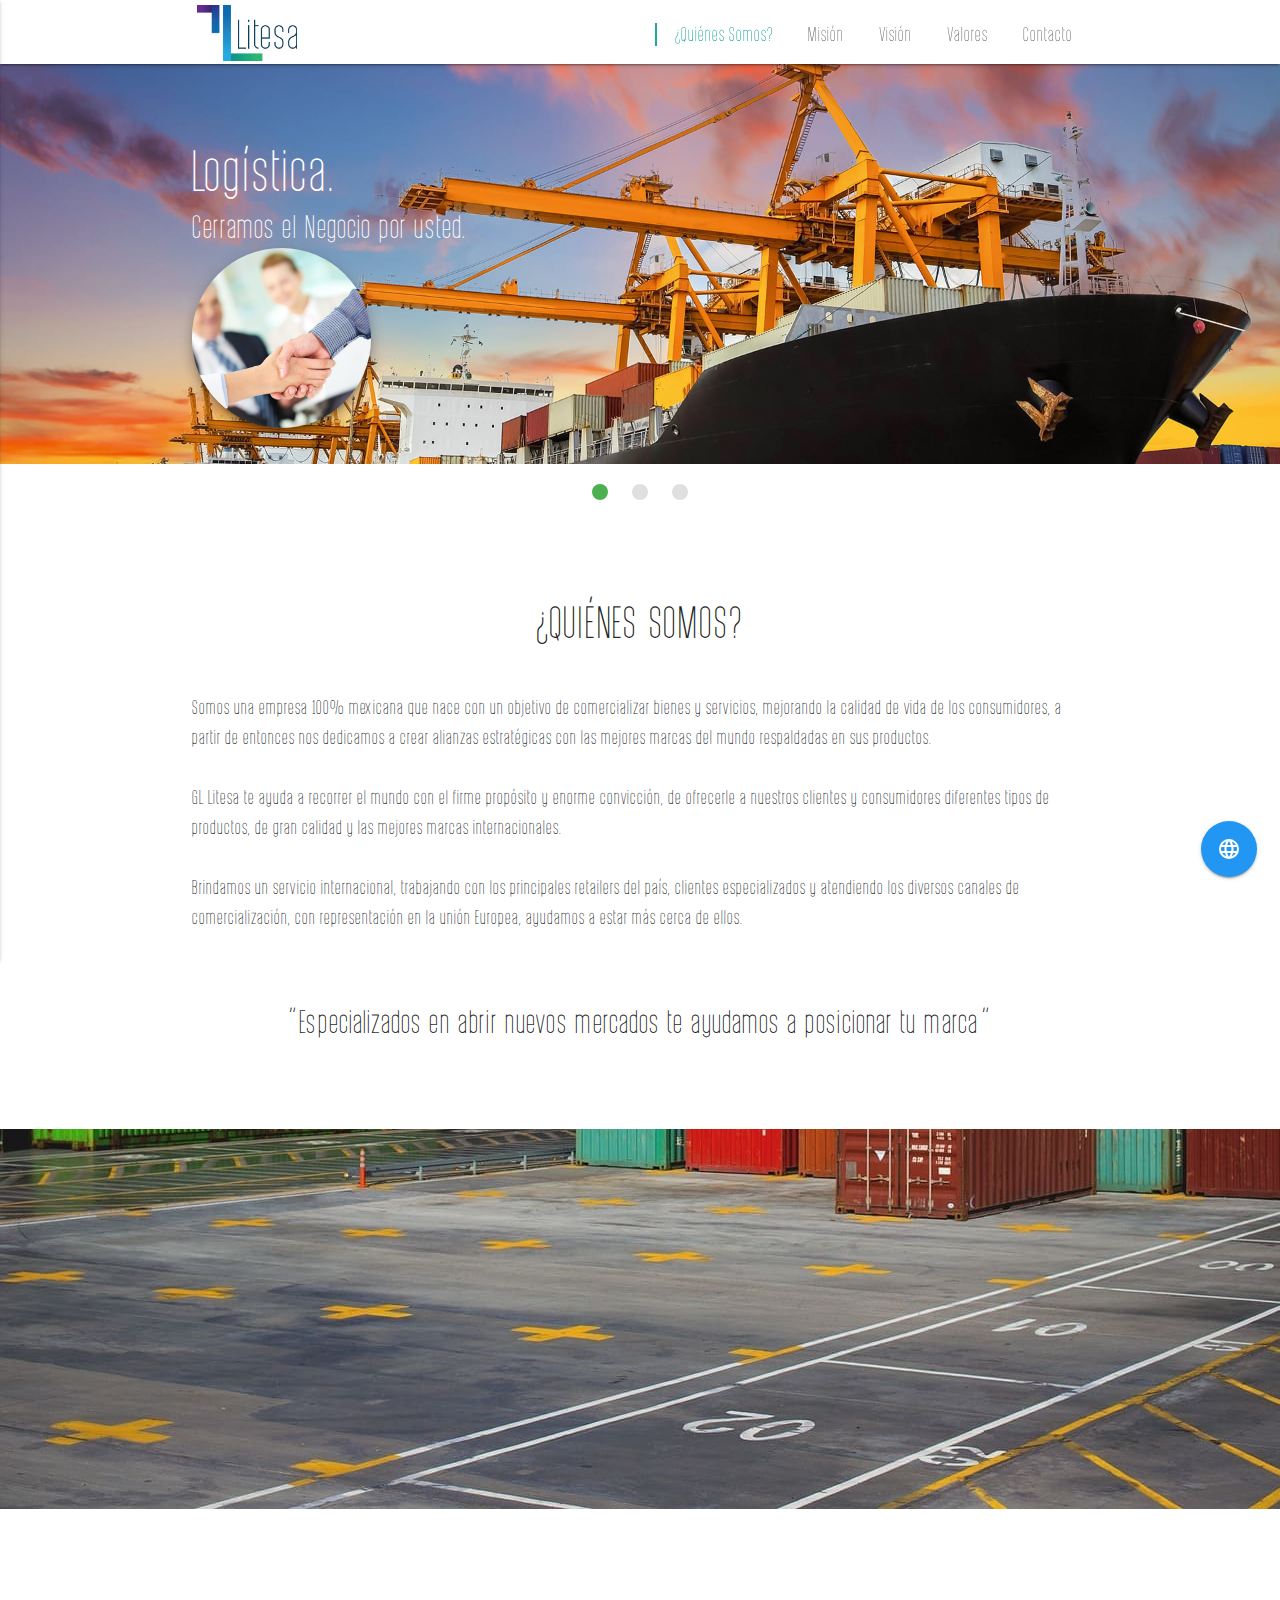
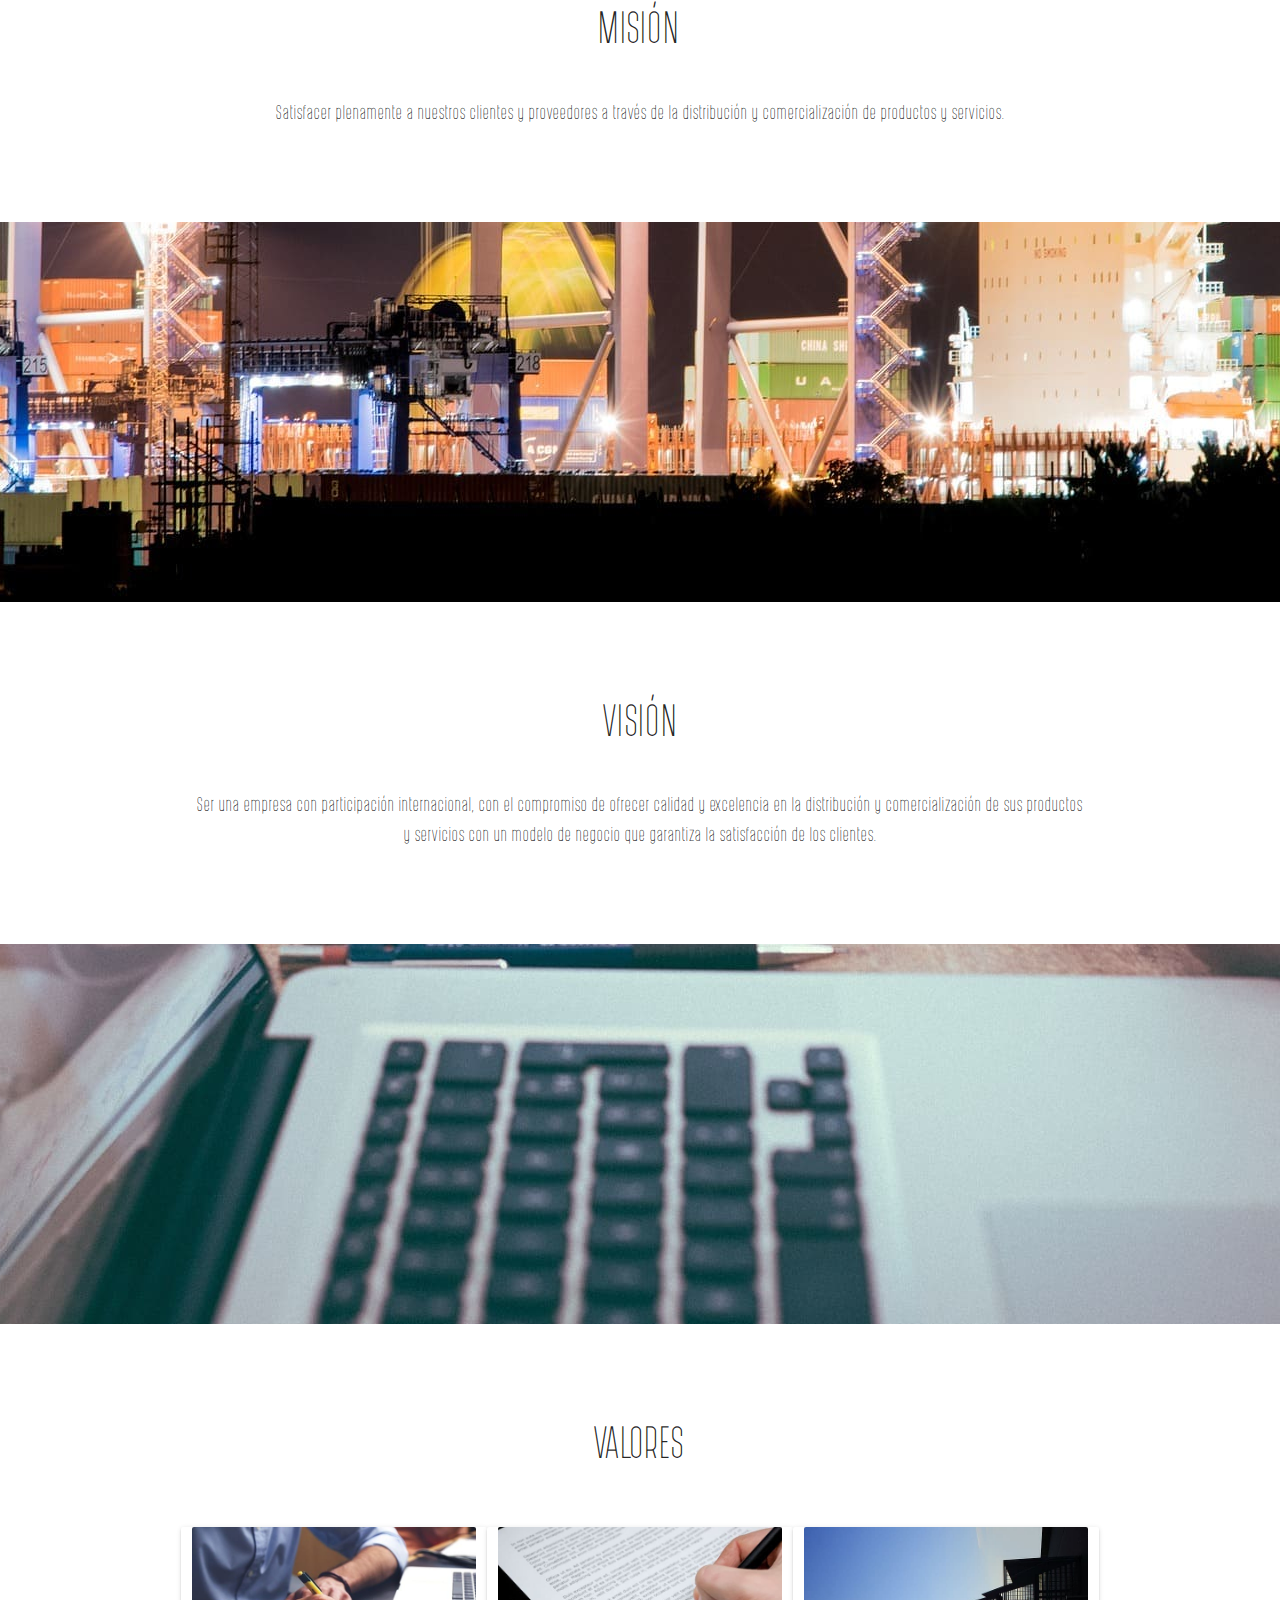
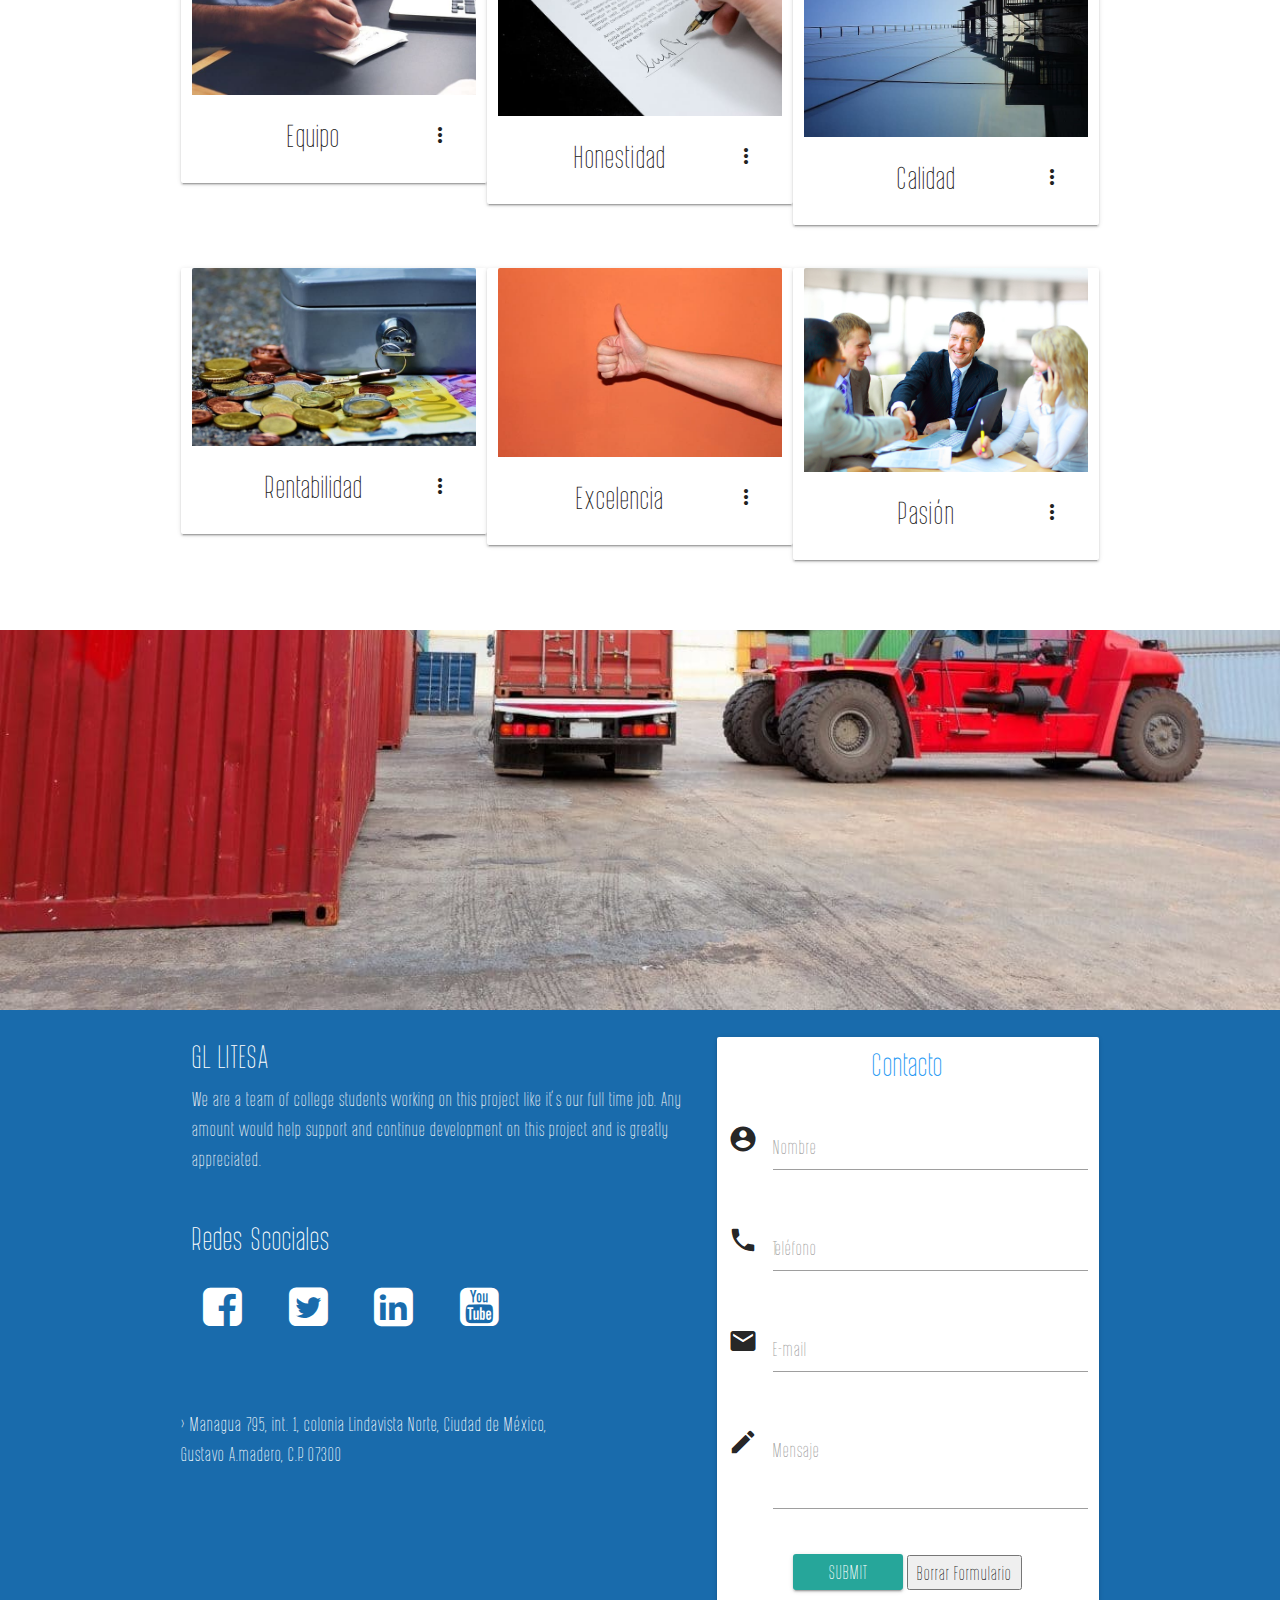
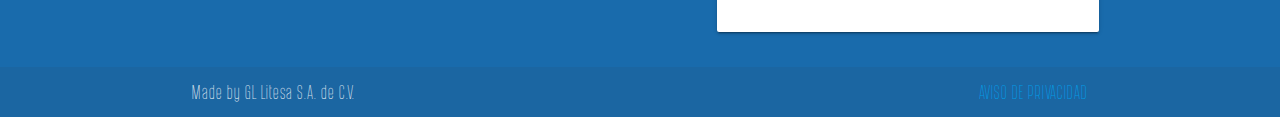
<file: index.html>
<!DOCTYPE html>
<html lang="es">
<head>
  <meta http-equiv="Content-Type" content="text/html; charset=UTF-8"/>
  <meta name="viewport" content="width=device-width, initial-scale=1, maximum-scale=1.0, user-scalable=no"/>
  <title>Grupo Litesa</title>
  <meta name="description" content="Consulting de exportación e importación con la unión Europea, ayudamos a estar más cerca de ellos.
">

  <link rel="stylesheet" href="font-awesome-4.7-2.0/css/font-awesome.min.css">

  <!-- CSS  -->
  <link href="https://fonts.googleapis.com/icon?family=Material+Icons" rel="stylesheet">
  <link href="css/materialize.css" type="text/css" rel="stylesheet" media="screen,projection"/>
  <link href="css/style.css" type="text/css" rel="stylesheet" media="screen,projection"/>
</head>
<body>
  <div class="navbar-fixed">
    <nav class="white" role="navigation">
      <div class="nav-wrapper container">
        <a id="logo-container" href="http://www.grupolitesa.com" class="brand-logo"><img class="responsive-img logo_ img_logo" src="img/litesa.png" alt=""></a>

        <ul class="right hide-on-med-and-down table-of-contents">
          <li><a href="#quienes_somos">¿Quiénes Somos?</a></li>
          <li><a href="#mision">Misión</a></li>
          <li><a href="#vision">Visión</a></li>
          <li><a href="#valores">Valores</a></li>
          <li><a href="#contacto">Contacto</a></li>
        </ul>

        <a href="#" data-activates="nav-mobile" class="button-collapse"><i class="material-icons">menu</i></a>
        
      </div>
    </nav>
  </div>
        
        <ul id="nav-mobile" class="side-nav ">
          <li><a href="#quienes_somos">¿Quiénes Somos?</a></li>
          <li><a href="#mision">Misión</a></li>
          <li><a href="#vision">Visión</a></li>
          <li><a href="#valores">Valores</a></li>
          <li><a href="#contacto">Contacto</a></li>
        </ul>
        

  
  <div class="slider">
    <ul class="slides">
      
      <li>
        <img src="img/barco.jpg" alt="comercializadora sa"> <!-- random image -->
        <div class="caption left-align tlcuem">
          <h3>Logística.</h3>
          <h5 class="light grey-text text-lighten-5">Cerramos el Negocio por usted. </h5>
          <img class="responsive-img circle z-depth-4" src="img/saludo.jpg" style="width: 20%;" alt="importac">
          <!--<img class="responsive-img circle z-depth-4" src="img/destacada.jpg" style="width: 15%;" alt="importac">
          <a class="waves-effect waves-light  btn" href="http://www.bruselas.economia.gob.mx/swb/swb/bruselas/TLC_Mex_UE" target="_blank">Ver más</a>-->
        </div>
      </li>

      <li>
        <img src="img/contrato.jpg" alt="ci"> <!-- random image -->
        <div class="caption center-align ">
          <h3>Productos.</h3>
          <h5 class="gray-text text-lighten-5">Buscamos el mejor producto para ti.</h5>
          <img class="responsive-img circle z-depth-4 " src="img/costal.jpg" style="width: 20%;" alt="cacao nibs">
          <img class="responsive-img circle z-depth-4 " src="img/confiteria.jpg" style="width: 20%;" alt="dulce new mexico">
          <img class="responsive-img circle z-depth-4 " src="img/acero.jpg" style="width: 20%;" alt="acer o">
        </div>
      </li>

      <li>
        <img src="img/barco2.jpg" alt="export ar"> <!-- random image -->
        <div class="caption right-align">
          <h3>Vieje seguro.</h3>
          <h5 class="light grey-text text-lighten-5">Nosotros nos encargamos de que llegue a su destino.</h5>
          <img class="responsive-img circle z-depth-4 " src="img/importacion.jpg" style="width: 20%;" alt="acer o">
        </div>
      </li>
      <!--<li>
        <img src="img/union.png"> 
        <div class="caption center-align">
          <h3>This is our big Tagline!</h3>
          <h5 class="light grey-text text-lighten-3">Here's our small slogan.</h5>
        </div>
      </li>-->
    </ul>
  </div>
      


  <div class="container scrollspy" id="quienes_somos">
    <div class="section">

      <div class="row">
        <div class="col s12 center">
          <h3><i class="mdi-content-send brown-text"></i></h3>
          <br><br>
          <h4>¿QUIÉNES SOMOS?</h4><br>
          <p class="left-align light ">
            Somos una empresa 100% mexicana que nace con un objetivo de comercializar
            bienes y servicios, mejorando la calidad de vida de los consumidores, a partir de
            entonces nos dedicamos a crear alianzas estratégicas con las mejores marcas del
            mundo respaldadas en sus productos. <br><br>

            GL Litesa te ayuda a recorrer el mundo con el firme propósito y enorme
            convicción, de ofrecerle a nuestros clientes y consumidores diferentes tipos de
            productos, de gran calidad y las mejores marcas internacionales. <br><br>

            Brindamos un servicio internacional, trabajando con los principales retailers del
            país, clientes especializados y atendiendo los diversos canales de
            comercialización, con representación en la unión Europea, ayudamos a estar más
            cerca de ellos. <br><br><br></p>

            <p class="center z-depth-2"><h5>"Especializados en abrir nuevos mercados te ayudamos a posicionar tu marca"</h5></p>
            <br><br>
        </div>
      </div>

    </div>
  </div>


  <div class="parallax-container valign-wrapper" id="img1">
    <div class="section no-pad-bot">
      <div class="container">
        <!--<div class="row center">
          <h3>TLCAN</h3>
          <h5 class="header col s12 light">México y América del Norte</h5>
          <img class="responsive-img circle z-depth-4 " src="img/tlcan.png" style="width: 15%;" alt="acer o">
          <a class="waves-effect waves-light  btn" href="http://www.bruselas.economia.gob.mx/swb/swb/bruselas/TLC_Mex_UE" target="_blank">Ver más</a>
        </div>-->
      </div>
    </div>
    <div class="parallax"><img src="img/img2.jpg" alt="Unsplashed background img 2" alt="marketing"></div>
  </div>


  <div class="container scrollspy" id="mision">
    <div class="section">

      <div class="row">
        <div class="col s12 center">
          <h3><i class="mdi-content-send brown-text"></i></h3>
          <br><br><h4>MISIÓN</h4><br>
          <p class="left-align light center">
            Satisfacer plenamente a nuestros clientes y proveedores a través de la distribución
            y comercialización de productos y servicios.</p>

            <br><br>
    
        </div>
      </div>

    </div>
  </div>

  <div class="parallax-container valign-wrapper" id="img2">
    <div class="section no-pad-bot">
      <div class="container">
        
      </div>
    </div>
    <div class="parallax"><img src="img/img1.jpg" alt="Unsplashed background img 2"></div>
  </div>

  <div class="container scrollspy" id="vision">
    <div class="section">

      <div class="row">
        <div class="col s12 center">
          <h3><i class="mdi-content-send brown-text"></i></h3>
          <br><br><h4>VISIÓN</h4><br>
          <p class="left-align light center">
            Ser una empresa con participación internacional, con el compromiso de ofrecer
            calidad y excelencia en la distribución y comercialización de sus productos y
            servicios con un modelo de negocio que garantiza la satisfacción de los clientes.</p>
            <br><br>
        </div>
      </div>

    </div>
  </div>


  <div class="parallax-container valign-wrapper" id="img3">
    <div class="section no-pad-bot">
      <div class="container">
        <!--<div class="row center">
          <h3>ALIANZA DEL PACIFICO</h3>
          <h5 class="header col s12 light">México y Sudamérica</h5>
          <img class="responsive-img circle z-depth-4 " src="img/alp.jpg" style="width: 15%;" alt="acer o">
          <a class="waves-effect waves-light  btn" href="http://www.bruselas.economia.gob.mx/swb/swb/bruselas/TLC_Mex_UE" target="_blank">Ver más</a>
        </div>-->
      </div>
    </div>
    <div class="parallax"><img src="img/oficina.jpg" alt="Unsplashed background img 2"></div>
  </div>

   <div class="container scrollspy" id="valores">
    <div class="section">

      <div class="row">
        <div class="col s12 center">
          <h3><i class="mdi-content-send brown-text"></i></h3>
          <br><br><h4>VALORES</h4><br><br>

          <div class="row">

            <div class="card col s12 m4 l4">
              <div class="card-image waves-effect waves-block waves-light">
                <img class="activator" src="img/equipo.jpg">
              </div>
              <div class="card-content">
                <span class="card-title activator grey-text text-darken-4">Equipo<i class="material-icons right">more_vert</i></span>
              </div>
              <div class="card-reveal">
                <span class="card-title grey-text text-darken-4">EQUIPO<i class="material-icons right">close</i></span>
                <p>Trabajo y esfuerzo de todas las personas que integramos Grupo LITESA para lograr el éxito.</p>
              </div>
            </div>

            <div class="card col s12 m4 l4">
              <div class="card-image waves-effect waves-block waves-light">
                <img class="activator" src="img/honestidad.jpg">
              </div>
              <div class="card-content">
                <span class="card-title activator grey-text text-darken-4">Honestidad<i class="material-icons right">more_vert</i></span>
              </div>
              <div class="card-reveal">
                <span class="card-title grey-text text-darken-4">HONESTIDAD<i class="material-icons right">close</i></span>
                <p>Siempre nos conducimos con el valor de decir la verdad.</p>
              </div>
            </div>

            <div class="card col s12 m4 l4">
              <div class="card-image waves-effect waves-block waves-light">
                <img class="activator" src="img/calidad.jpg">
              </div>
              <div class="card-content">
                <span class="card-title activator grey-text text-darken-4">Calidad<i class="material-icons right">more_vert</i></span>
              </div>
              <div class="card-reveal">
                <span class="card-title grey-text text-darken-4">CALIDAD<i class="material-icons right">close</i></span>
                <p>Importamos y exportamos los mejores productos.</p>
              </div>
            </div>

          </div>

          <div class="row">

            <div class="card col s12 m4 l4">
              <div class="card-image waves-effect waves-block waves-light">
                <img class="activator" src="img/rentabilidad.jpg">
              </div>
              <div class="card-content">
                <span class="card-title activator grey-text text-darken-4">Rentabilidad<i class="material-icons right">more_vert</i></span>
              </div>
              <div class="card-reveal">
                <span class="card-title grey-text text-darken-4">RENTABILIDAD<i class="material-icons right">close</i></span>
                <p>Continuamos creciendo con base en los buenos resultados.</p>
              </div>
            </div>

            <div class="card col s12 m4 l4">
              <div class="card-image waves-effect waves-block waves-light">
                <img class="activator" src="img/excelencia.jpg">
              </div>
              <div class="card-content">
                <span class="card-title activator grey-text text-darken-4">Excelencia<i class="material-icons right">more_vert</i></span>
              </div>
              <div class="card-reveal">
                <span class="card-title grey-text text-darken-4">EXCELENCIA EN EL SERVICIO<i class="material-icons right">close</i></span>
                <p>Ejecutamos con precisión siempre superando las expectativas de nuestros clientes.</p>
              </div>
            </div>

            <div class="card col s12 m4 l4">
              <div class="card-image waves-effect waves-block waves-light">
                <img class="activator" src="img/negocios.jpg">
              </div>
              <div class="card-content">
                <span class="card-title activator grey-text text-darken-4">Pasión<i class="material-icons right">more_vert</i></span>
              </div>
              <div class="card-reveal">
                <span class="card-title grey-text text-darken-4">PASIÓN POR NUESTRO TRABAJO<i class="material-icons right">close</i></span>
                <p>Ponemos todo nuestro empreño y esfuerzo en lo que realizamos.</p>
              </div>
            </div>

          </div>

          

        </div>
      </div>

    </div>
  </div>

  <div class="parallax-container valign-wrapper" id="img3">
    <div class="section no-pad-bot">
        <div class="row center blue-text">
            
        </div>
    </div>
    <div class="parallax"><img src="img/maquina.jpg" alt="Unsplashed background img 2"></div>
  </div>
  
  <!--<br><br><br>
  <div class="row container center">
      <h4>TRATADOS DE LIBRE COMERCIO CON MÉXICO.</h4>
      <br><br>
      <div class="col l6">
        <h6>ALIANZA DEL PACIFICO</h6>
        <img class="responsive-img circle z-depth-4 " src="img/alp.png" style="width: 50%;" alt="acer o">
      </div>
      <div class="col l6">
        <h6>TLCAN</h6>
        <img class="responsive-img circle z-depth-4 " src="img/tlcan.png" style="width: 50%;" alt="acer o">
      </div>
  </div>
  <br><br><br>
  
  <br><br><br>-->

  <footer class="page-footer" style="background-color: rgb(25, 107, 172 );">
    <div class="container">
      <div class="row">
        
        <div class="col s12 l7">
          <h5 class="white-text">GL LITESA</h5>
          <p class="grey-text text-lighten-4">We are a team of college students working on this project like it's our full time job. Any amount would help support and continue development on this project and is greatly appreciated.</p>
          <br>
          <div class="row">
            <div class="col l12 s12">
              <h5 class="white-text">Redes Scociales</h5>
              <br>
              <div class="col l2 ">
                <a class="white-text" href="#!">
                  <i class="fa fa-facebook-square fa-3x red-social" aria-hidden="true"></i>
                </a>
              </div>
              <div class="col l2 ">
                <a class="white-text" href="#!">
                  <i class="fa fa-twitter-square fa-3x red-social" aria-hidden="true"></i>
                </a>
              </div>
              <div class="col l2 ">
                <a class="white-text" href="#!">
                  <i class="fa fa-linkedin-square fa-3x red-social" aria-hidden="true"></i>
                </a>
              </div>
              <div class="col l2 ">
                <a class="white-text" href="#!">
                  <i class="fa fa-youtube-square fa-3x red-social" aria-hidden="true"></i>
                </a>
              </div>
             
              
            </div>
          </div>

          <div class="row">
            <br><br>
            <p class="white-text"> > Managua 795, int. 1, colonia Lindavista Norte, Ciudad de México, <br>
            Gustavo A.madero, C.P. 07300 </p>
            <br><br>
          </div>


         
        </div>

        <div class="col s12 l5 card-panel">
          <h5 class="blue-text center">Contacto</h5>
          <br>
          <form id="contacto" class="form scrollspy" action="#" method="post">
            <div class="row">
              <div class="input-field col s12">
                <i class="material-icons prefix">account_circle</i>
                <input id="icon_prefix" type="text" class="validate nombre" name="nombre">
                <label for="icon_prefix">Nombre</label>
              </div>
            </div>
            <div class="row">
              <div class="input-field col s12">
                <i class="material-icons prefix">phone</i>
                <input id="icon_telephone" type="tel" class="validate telefono" name="telefono">
                <label for="icon_telephone">Teléfono</label>
              </div>
            </div>
            <div class="row">
              <div class="input-field col s12">
                <i class="material-icons prefix">email</i>
                <input id="email" type="email" class="validate correo" name="email">
                <label for="email">E-mail</label>
              </div>
            </div>
            <div class="row">
              <div class="input-field col s12">
                <i class="material-icons prefix">mode_edit</i>
                <textarea id="icon_prefix2" class="materialize-textarea mensaje" name="comentarios"></textarea>
                <label for="icon_prefix2">Mensaje</label>
              </div>
              <br>
              <br>
            </div>
            <div class="row center">
              <input class="btn waves-effect waves-light boton_contacto circulo" type="submit" name="action">
                <!--<i class="material-icons right">send</i>-->
              <!--</input>-->
              <INPUT class="circulo" TYPE='RESET' VALUE='Borrar Formulario' name="Borrar" style="width: 30%;">
              <div class="loading center" style="display: none;">
                <div class="preloader-wrapper small active">
                  <div class="spinner-layer spinner-green-only">
                    <div class="circle-clipper left">
                      <div class="circle"></div>
                    </div><div class="gap-patch">
                      <div class="circle"></div>
                    </div><div class="circle-clipper right">
                      <div class="circle"></div>
                    </div>
                  </div>
                </div>
              </div>
              <br><br>
            </div>
          </form>
          <div class="resultado"></div>
        </div>

      </div>

      <!--<div class="row">
        <div class="col l3 s12">
          <h5 class="white-text">Settings</h5>
          <ul>
            <li><a class="white-text" href="#!"><i class="fa fa-facebook-square" aria-hidden="true"></i></a></li>
            <li><a class="white-text" href="#!">Link 2</a></li>
            <li><a class="white-text" href="#!">Link 3</a></li>
            <li><a class="white-text" href="#!">Link 4</a></li>
          </ul>
        </div>-->
        <!--<div class="col l3 s12">
          <h5 class="white-text">Connect</h5>
          <ul>
            <li><a class="white-text" href="#!">Link 1</a></li>
            <li><a class="white-text" href="#!">Link 2</a></li>
            <li><a class="white-text" href="#!">Link 3</a></li>
            <li><a class="white-text" href="#!">Link 4</a></li>
          </ul>
        </div>-->
     <!-- </div>-->
    </div>
    <div class="footer-copyright">
      <div class="container">
      Made by GL Litesa S.A. de C.V. 
       <a class="modal-trigger waves-effect waves-light right" href="#modal1">AVISO DE PRIVACIDAD</a>

      </div>
      <!--<div class=""><a href="#!">AVISO DE PRIVACIDAD</a></div>-->
    </div>
  </footer>
  <div class="fixed-action-btn horizontal click-to-toggle">
    <a class="btn-floating btn-large blue tooltipped" data-position="top" data-delay="50" data-tooltip="Lenguaje">
      <i class="material-icons">language</i>
    </a>
    <ul>
      <li><a class="btn-floating red" href="#"><!--<i class="material-icons">insert_chart</i>-->SPANISH</a></li>
      <li><a class="btn-floating red" href="en/index.html"><!--<i class="material-icons">format_quote</i>-->ENGLISH</a></li>
    </ul>
  </div>


  <!--  Scripts-->
  <script src="https://code.jquery.com/jquery-2.1.1.min.js"></script>
  <script src="js/materialize.js"></script>
  <script src="js/init.js"></script>
  <script>

  $(function (e) {
      $('.form').submit(function (e) {
          e.preventDefault();
          $('.resultado').load('contacto_index.php?' + $('.form').serialize()).error();
          $('.circulo').css('display','none');
          $( ".loading" ).fadeIn( "slow", function() {
            // Animation complete
          });
          console.log("manda ajax");
      })
  })

  $(document).ready(function(){

    var emailreg = /^[a-zA-Z0-9_\.\-]+@[a-zA-Z0-9\-]+\.[a-zA-Z0-9\-\.]+$/;

    $('.scrollspy').scrollSpy();

    $('.slider').slider();

    $('.modal').modal();

    $('.tooltipped').tooltip({delay: 50});
    

    $(".boton_contacto").click(function (){
        $(".error").remove();
        if( $(".nombre").val() == "" ){
            $(".nombre").focus().after("<span class='error center'>Ingrese su nombre</span>");
      $(".nombre").css('border-bottom','1px solid #FF0000');
            return false;
        }else if( $(".telefono").val() == ""){
            $(".telefono").focus().after("<span class='error center'>Ingrese un numero </span>");
      $(".telefono").css('border-bottom','1px solid #FF0000');
            return false;
        }else if( $(".correo").val() == "" || !emailreg.test($(".correo").val())){
            $(".correo").focus().after("<span class='error center'>Ingrese un email correcto</span>");
      $(".correo").css('border-bottom','1px solid #FF0000');
            return false;
        }else if( $(".mensaje").val() == "" ){
            $(".mensaje").focus().after("<span class='error center'>Escribe un mensaje</span>");
      $(".mensaje").css('border-bottom','1px solid #FF0000');
            return false;
        }
    });
    $(".nombre, .telefono, .mensaje").keyup(function(){
        if( $(this).val() != "" ){
            $(".error").fadeOut();
      $(this).css('border-bottom','1px solid #26a69a');
      
            return false;
        }
    });
    $(".correo").keyup(function(){
        if( $(this).val() != "" && emailreg.test($(this).val())){
            $(".error").fadeOut();
      $(this).css('border-bottom','1px solid #26a69a');
      
            return false;
        }
    });

    /*var $pos1 = $("#quienes_somos").offset().top;
    var $pos2 = $("#img1").offset().top;
    var $pos3 = $("#mision").offset().top;
    var $pos4 = $("#img2").offset().top;
    var $pos5 = $("#vision").offset().top;
    var $pos6 = $("#img3").offset().top;
    var $pos7 = $("#valores").offset().top;

    var options = [
      {selector: '#quienes_somos', offset: 50 , callback: function(el) { Materialize.showStaggeredList($(el)); } },
      {selector: '#img1', offset: 205, callback: function(el) { Materialize.fadeInImage($(el)); } }, 
      {selector: '#mision', offset: 400, callback: function(el) { Materialize.showStaggeredList($(el)); } }, 
      {selector: '#img2', offset: 500, callback: function(el) { Materialize.fadeInImage($(el)); } } 

    ]; 

    Materialize.scrollFire(options);*/
  });

    

  </script>

 

  <!-- Modal Structure -->
  <div id="modal1" class="modal modal-fixed-footer">
    <div class="modal-content">
      <h4>AVISO DE PRIVACIDAD</h4>
      <p>> Por favor, antes de proporcionarnos sus Datos Personales (los “Datos”) le agradeceremos leer el siguiente Aviso de Privacidad (el “Aviso”) en el cual le informamos, de conformidad con lo dispuesto por la Ley Federal de Protección de Datos Personales en Posesión de los Particulares (La “Ley”) y su Reglamento (el “Reglamento”), sobre cómo y con qué fines tratamos su información personal. 
<br><br>
> Al proporcionarnos sus Datos daremos por entendido que está de acuerdo con los términos de este Aviso, las finalidades del tratamiento de sus Datos, así como los medios y procedimiento que ponemos a su disposición para ejercer sus derechos de acceso, rectificación, cancelación y oposición. 
<br><br>
I. RESPONSABLE 
<br><br>
> Previsiones Litesa, es responsable del tratamiento de sus Datos, y tiene su domicilio en Managua 795, Int. I, Col. Lindavista Norte, Del. Gustavo A. Madero, C.P. 07300, en México, Distrito Federal. 
<br><br>
II. FINALIDADES 
<br><br>
> Los Datos obtenidos se tratan para las siguientes finalidades (las “Finalidades”): <br>
> a) Brindarle un mejor servicio. <br>
> b) Identificarle y conocer sus necesidades de servicios. <br>
> c) Ofrecerle información sobre nuestros servicios. <br>
> d) Atender e identificar las necesidades de su sector. <br>
> e) Evaluar la calidad de nuestros servicios. <br>
> f) Dar cumplimiento a obligaciones contraídas con usted. <br>
> g) Permitir la operación, administración y seguridad de su información, así como de nuestro Sitio Web y en general de nuestros sistemas de administración y comunicación con usted. <br>
> h) Mantener resguardos físicos, electrónicos y de procedimiento. <br> 
> i) Tratar los Datos para fines compatibles con los mencionados en este Aviso de Privacidad y que se consideren análogos o afines para efectos legales. <br><br>


III. DATOS OBTENIDOS 
<br><br>

> Podemos obtener sus Datos directamente cuando acuda a nuestra oficina, por teléfono o por medios electrónicos (internet), o a través de fuentes que están permitidas por la Ley. <br><br>
> Los Datos que obtenemos son: nombre, domicilio particular, correo electrónico, empresa a la que pertenece y número telefónico. En algunos casos también se nos proporciona los Datos relativos al pago de nuestros servicios como son la clave del Registro Federal de Contribuyentes y domicilio fiscal. <br><br>
> Estos Datos son esenciales para la prestación de nuestros servicios y facturación, en su caso, y serán tratados únicamente para las finalidades establecidas en el presente Aviso. <br><br>


IV. TRANSFERENCIAS DE DATOS <br><br>

> Con fundamento en el artículo 36 de la Ley Federal de Protección de Datos Personales en Posesión de los Particulares, en ocasiones podremos transferir sus Datos a terceros, para fines de facturación, evaluación de calidad, estudios de mercado y o bien ofrecerle productos y servicios de empresas afines al ramo empresarial. <br><br>

V. PROTECCIÓN DE DATOS <br><br>

> La protección de los Datos Personales está garantizada y los mismos están protegidos por medidas de seguridad administrativas, técnicas y físicas, para evitar su pérdida, alteración, destrucción, uso, acceso o divulgación indebidos. Previsiones 

Litesa es responsable del manejo y protección de sus datos, puede contactarnos al siguiente correo electrónico: contacto@grupolitesa.com.mx <br>

> Usted puede limitar el uso y divulgación de su información personal a través de los siguientes medios que hemos instrumentado: <br>
> Enviando  correo      electrónico      a      la      siguiente      dirección electrónica: contacto@grupolitesa.com <br><br>

VI. DERECHOS ARCO <br><br>

> Puede ejercer los derechos de acceso, rectificación, cancelación u oposición y revocar su consentimiento para el tratamiento de sus Datos (derechos ARCO) enviando su solicitud a la siguiente  dirección de  correo electrónico  contacto@grupolitesa.com.mx <br><br>
> Dicha solicitud deberá contener por lo menos: (a) su nombre completo; (b) indicar si la solicitud se presenta personalmente o a través de representante, (c) su domicilio, (d) su teléfono;(e) indicar si acepta que las notificaciones que realicemos en relación con su solicitud surtan efectos a través del correo electrónico que nos proporcione; (f) la descripción clara y precisa de los Datos Personales respecto de los que solicita ejercer alguno de los derechos ARCO, (g) en su caso, su manifestación expresa para revocar el consentimiento al tratamiento de sus Datos; (h) cualquier otro elemento que facilite la localización de sus Datos (fecha en que se nos proporcionaron los Datos), e (i) los documentos que acrediten su identidad y/o personalidad con poder notarial. <br><br>
> Recuerde que de conformidad con la Ley para dar trámite a su solicitud previamente deberá acreditarnos su identidad o personalidad mediante asistencia personal presentando original y copia de su identificación oficial y/o poder notarial. <br><br>
> Cuando se presenten solicitudes de Acceso y Rectificación y si reside fuera del Distrito Federal podrá presentar la solicitud vía electrónica adjuntando copia digitalizada de su identificación oficial y/o poder notarial y esperar nuestras noticias con indicaciones para proceder. Asimismo, el titular, garantiza que los Datos proporcionados son fidedignos, exactos y completos, por lo cual se hace responsable por cualquier daño y perjuicio por falsedad o suplantación de identidad. Tratándose de las solicitudes de rectificación deberá acompañar los documentos que acrediten la solicitud y los Datos en específico que desea modificar. Dichos documentos debe presentarse en original y copia para su cotejo. El resto del procedimiento será tramitado conforme a los plazos y etapas establecidos en la Ley. <br><br>

VII. CONSENTIMIENTO <br><br>

> Salvo en los casos del artículo 37 de la Ley, si usted no manifiesta su oposición para que sus datos personales sean transferidos, se entenderá que ha otorgado su consentimiento para ello, y que está totalmente de acuerdo con los términos del presente aviso. <br><br>
> No consiento que mis datos personales sean transferidos en los términos que señala el presente aviso de privacidad. <br><br>


VIII. ACTUALIZACIÓN DEL AVISO <br><br>

> “Litesa” se reserva el derecho de modificar o complementar este Aviso de Privacidad en cualquier momento. En caso de existir alguna modificación al presente Aviso, ésta se hará de su conocimiento en nuestro Sitio Web www.grupolitesa.com <br><br>

IX. POLÍTICA DE SITIO WEB <br><br>

> La utilización de nuestro Sitio Web www.grupolitesa.com constituye su aprobación de las políticas de privacidad y los términos y condiciones previstos en el mismo, así como su consentimiento con respecto a las prácticas que describe. Nuestro Sitio Web no recopilará Datos o información a menos que usted la proporcione. Por lo tanto, si no desea que recopilemos sus Datos o información personal, por favor, no la envíe. Puede visitar y navegar en nuestro Sitio Web sin revelar Datos o información personal. Puede elegir revelar Datos o información personal, misma que será protegida como se describe en nuestro Aviso de Privacidad. <br><br>

X. CONTÁCTENOS <br><br>

> Si tiene preguntas sobre este Aviso, el manejo de sus Datos o información de nuestros eventos y/o servicios, por favor contacta a nuestro encargado de protección de Datos Personales al correo electrónico: www.grupolitesa.com <br>
> Actualización: Enero de 2017.</p>
    </div>
    <div class="modal-footer">
      <a href="#!" class="modal-action modal-close waves-effect waves-green btn-flat ">Aceptar</a>
    </div>
  </div>

  </body>
</html>
</file>
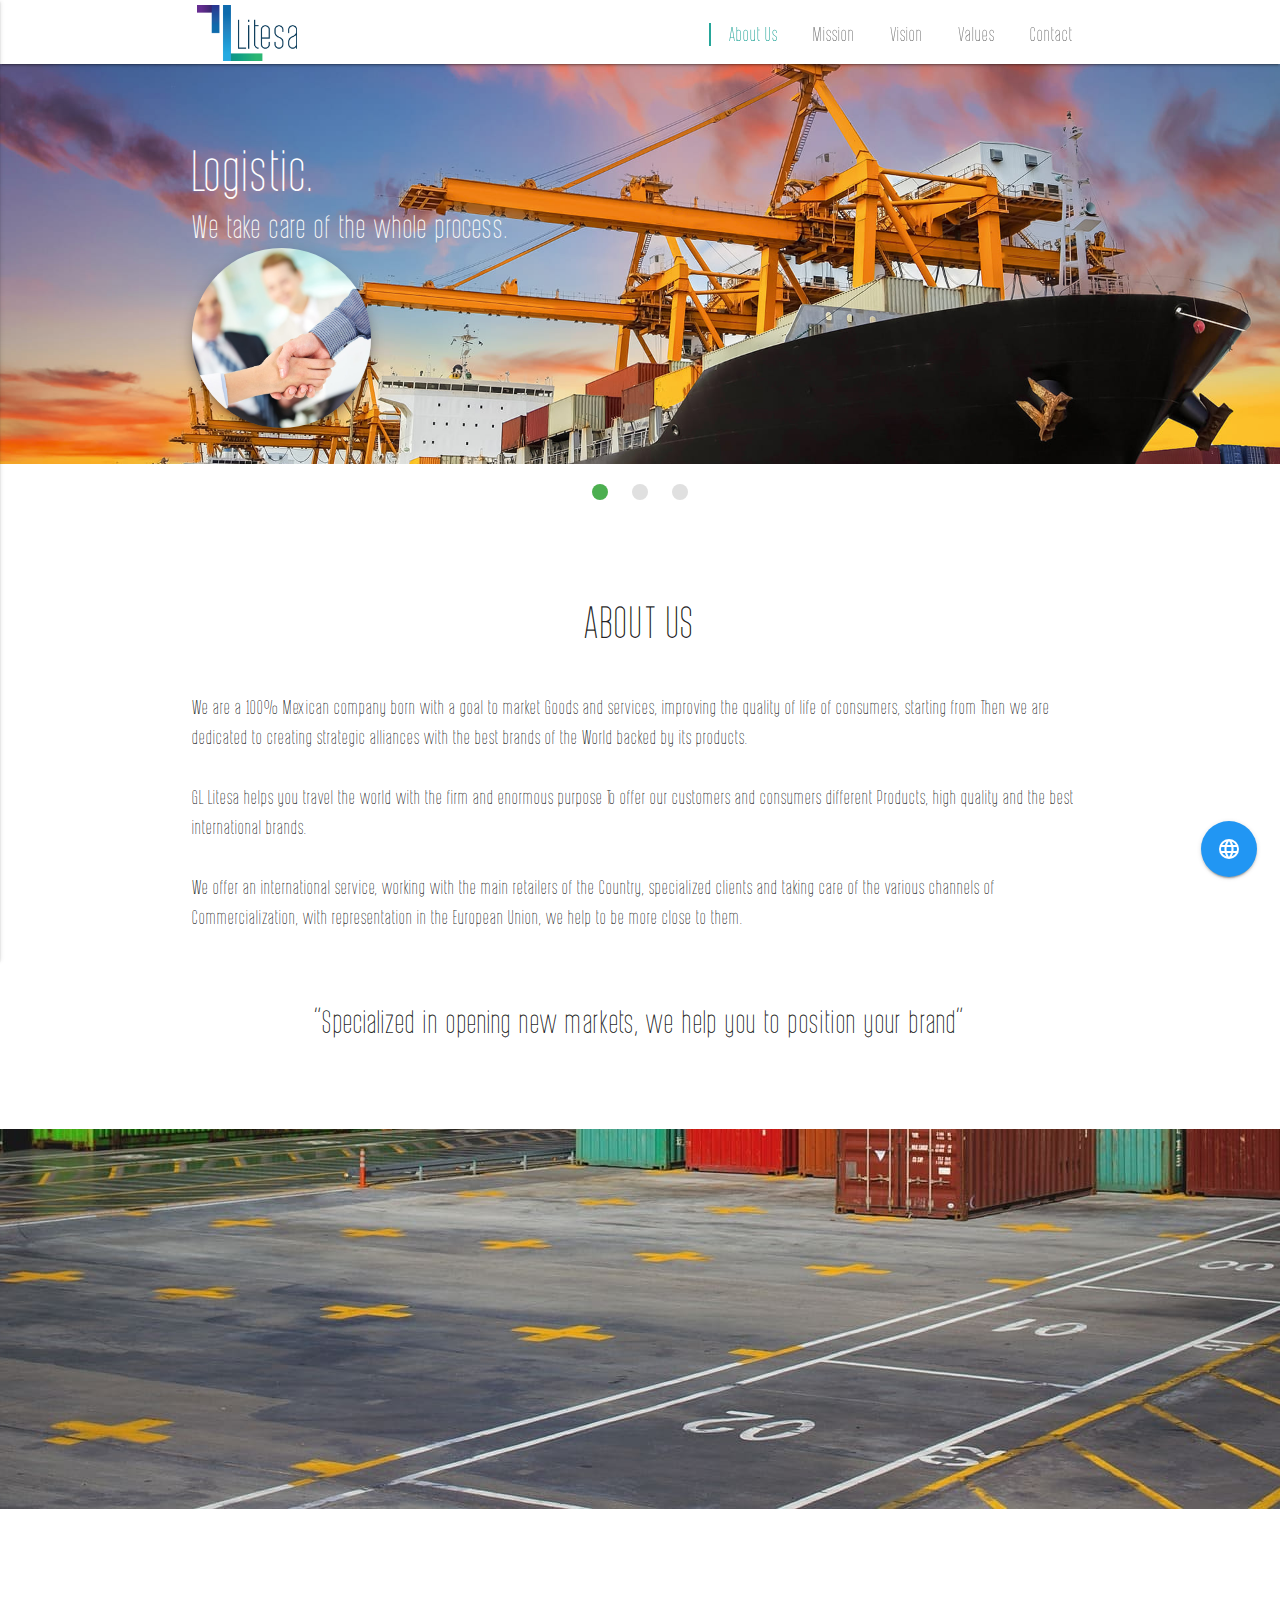
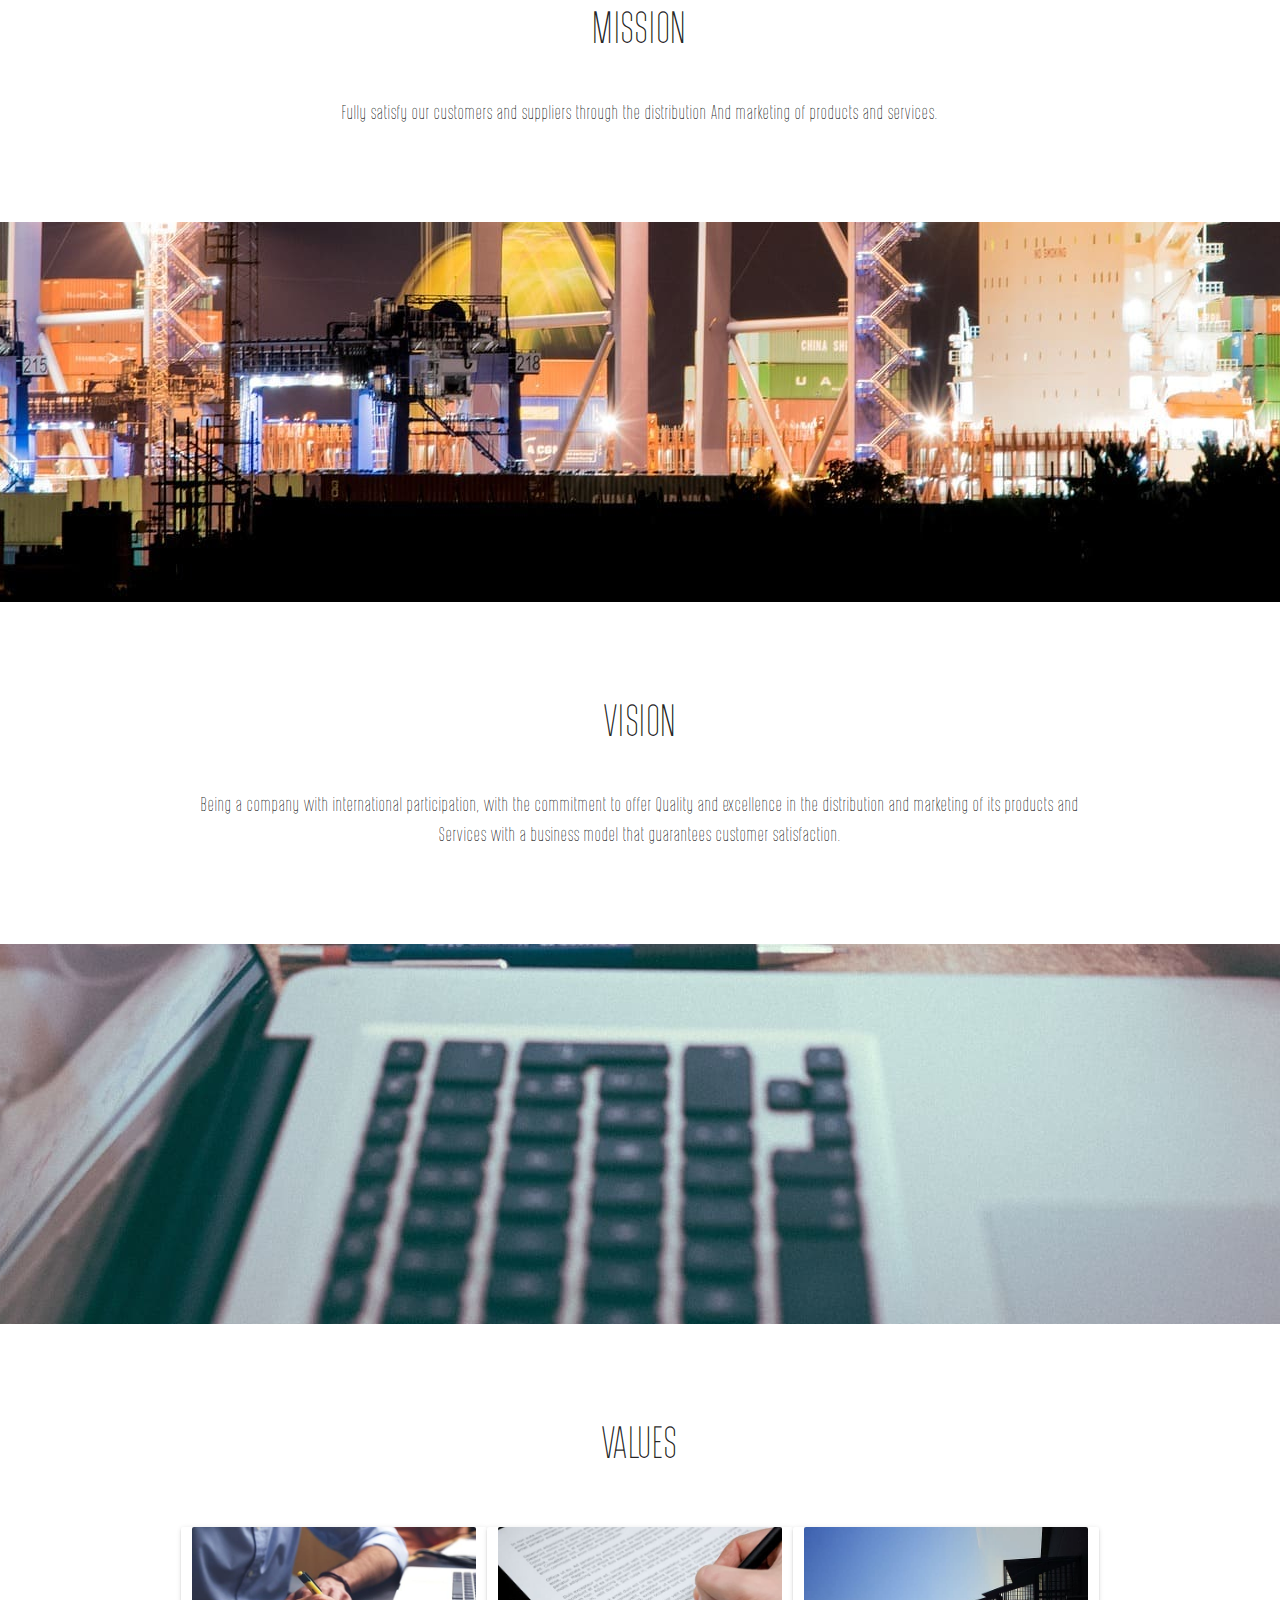
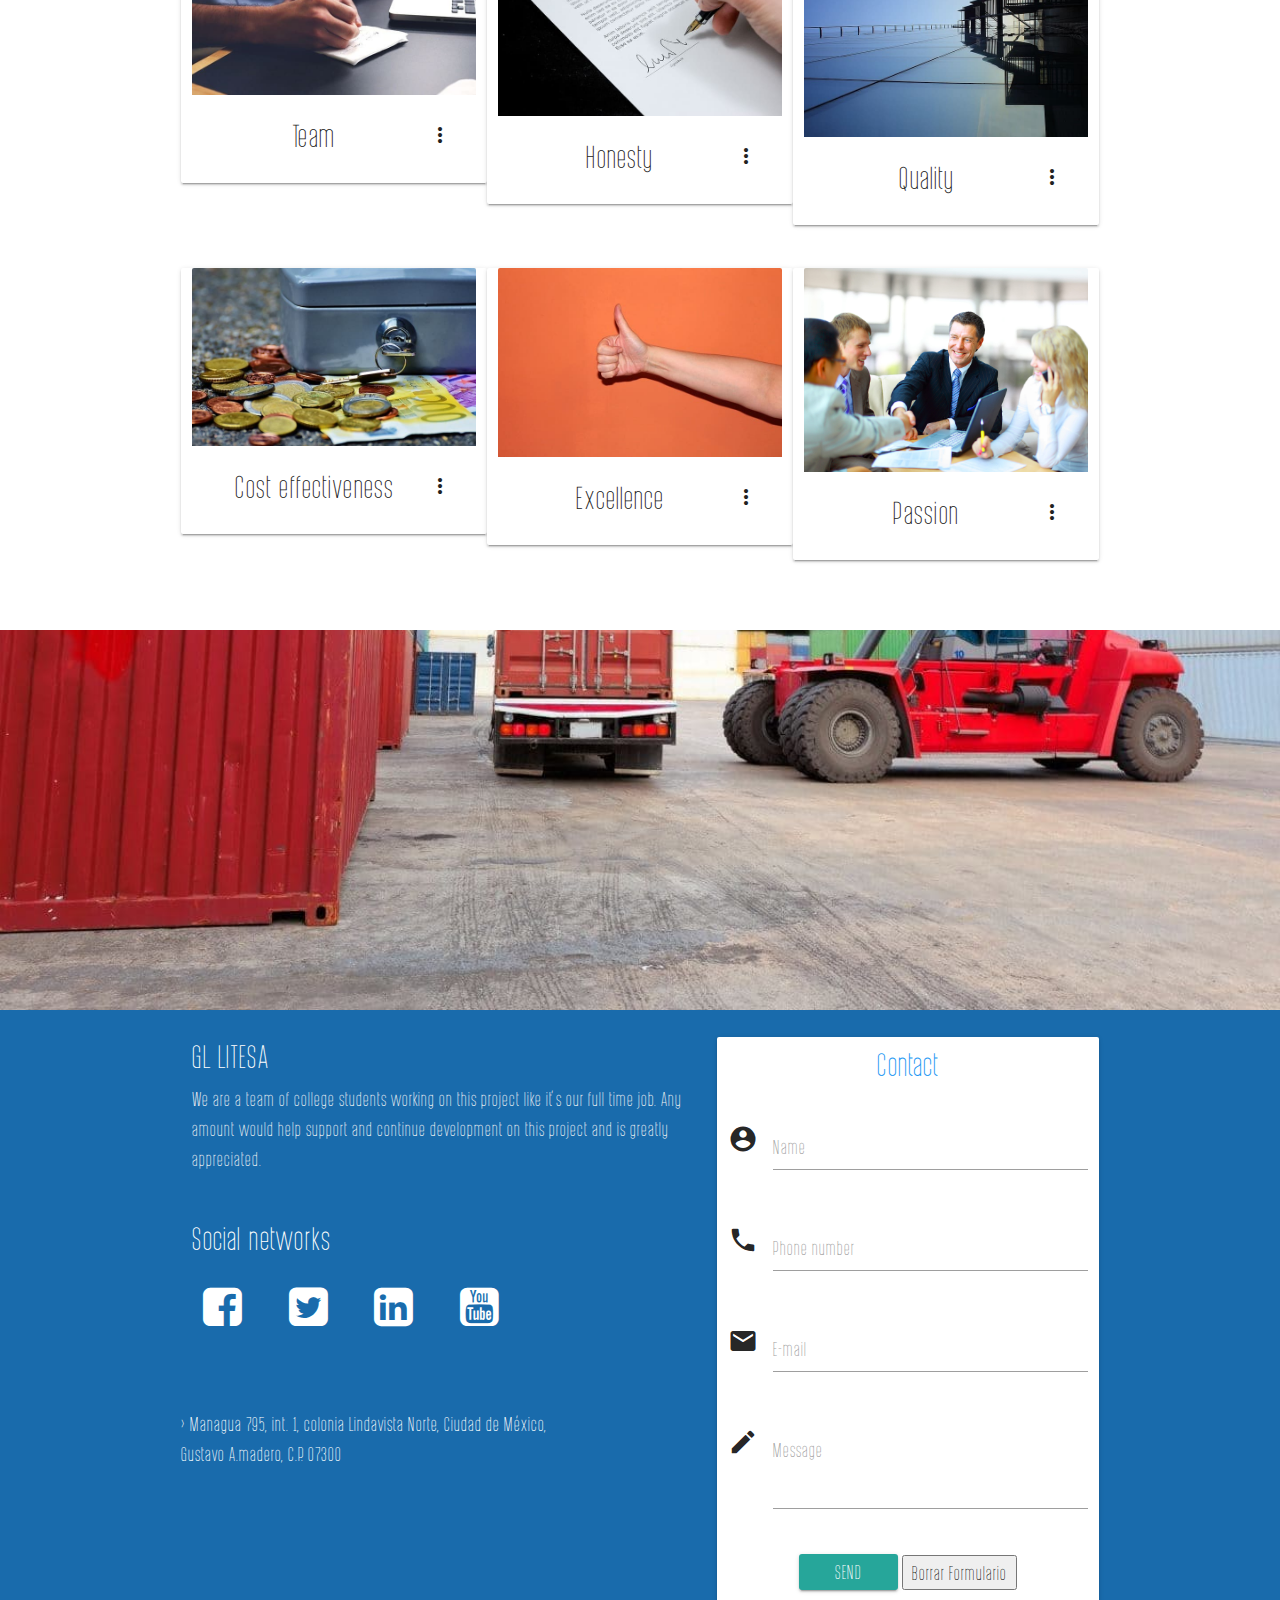
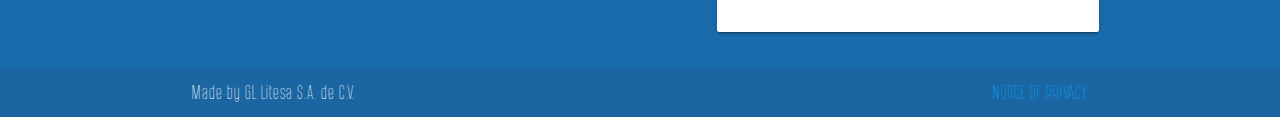
<file: en/index.html>
<!DOCTYPE html>
<html lang="en">
<head>
  <meta http-equiv="Content-Type" content="text/html; charset=UTF-8"/>
  <meta name="viewport" content="width=device-width, initial-scale=1, maximum-scale=1.0, user-scalable=no"/>
  <title>Grupo Litesa</title>
  <meta name="description" content="Consulting de exportación e importación con la unión Europea, ayudamos a estar más cerca de ellos.
">

  <link rel="stylesheet" href="font-awesome-4.7-2.0/css/font-awesome.min.css">

  <!-- CSS  -->
  <link href="https://fonts.googleapis.com/icon?family=Material+Icons" rel="stylesheet">
  <link href="css/materialize.css" type="text/css" rel="stylesheet" media="screen,projection"/>
  <link href="css/style.css" type="text/css" rel="stylesheet" media="screen,projection"/>
</head>
<body>
  <div class="navbar-fixed">
    <nav class="white" role="navigation">
      <div class="nav-wrapper container">
        <a id="logo-container" href="http://www.grupolitesa.com" class="brand-logo"><img class="responsive-img logo_ img_logo" src="img/litesa.png" alt=""></a>

        <ul class="right hide-on-med-and-down table-of-contents">
          <li><a href="#quienes_somos">About Us</a></li>
          <li><a href="#mision">Mission</a></li>
          <li><a href="#vision">Vision</a></li>
          <li><a href="#valores">Values</a></li>
          <li><a href="#contacto">Contact</a></li>
        </ul>

        <a href="#" data-activates="nav-mobile" class="button-collapse"><i class="material-icons">menu</i></a>
        
      </div>
    </nav>
  </div>
        
        <ul id="nav-mobile" class="side-nav ">
          <li><a href="#quienes_somos">About Us</a></li>
          <li><a href="#mision">Mission</a></li>
          <li><a href="#vision">Vision</a></li>
          <li><a href="#valores">Values</a></li>
          <li><a href="#contacto">Contact</a></li>
        </ul>
        

  
  <div class="slider">
    <ul class="slides">
      
      <li>
        <img src="img/barco.jpg" alt="comercializadora sa"> <!-- random image -->
        <div class="caption left-align tlcuem">
          <h3>Logistic.</h3>
          <h5 class="light grey-text text-lighten-5">We take care of the whole process.</h5>
          <img class="responsive-img circle z-depth-4" src="img/saludo.jpg" style="width: 20%;" alt="importac">
          <!--<h3>TLCUEM</h3>
          <h5 class="light grey-text text-lighten-5">Mexico and the European Union. </h5>
          <img class="responsive-img circle z-depth-4" src="img/destacada.jpg" style="width: 15%;" alt="importac">
          <a class="waves-effect waves-light  btn" href="http://www.bruselas.economia.gob.mx/swb/swb/bruselas/TLC_Mex_UE" target="_blank">See More</a>-->
        </div>
      </li>

      <li>
        <img src="img/contrato.jpg" alt="ci"> <!-- random image -->
        <div class="caption center-align ">
          <h3>Products.</h3>
          <h5 class="gray-text text-lighten-5">We look for the best product for you.</h5>
          <img class="responsive-img circle z-depth-4 " src="img/costal.jpg" style="width: 20%;" alt="cacao nibs">
          <img class="responsive-img circle z-depth-4 " src="img/confiteria.jpg" style="width: 20%;" alt="dulce new mexico">
          <img class="responsive-img circle z-depth-4 " src="img/acero.jpg" style="width: 20%;" alt="acer o">
        </div>
      </li>

      <li>
        <img src="img/barco2.jpg" alt="export ar"> <!-- random image -->
        <div class="caption right-align">
          <h3>Safe Journey.</h3>
          <h5 class="light grey-text text-lighten-5">We will make sure that you arrive at your destination.</h5>
          <img class="responsive-img circle z-depth-4 " src="img/importacion.jpg" style="width: 20%;" alt="acer o">
        </div>
      </li>
      <!--<li>
        <img src="img/union.png"> 
        <div class="caption center-align">
          <h3>This is our big Tagline!</h3>
          <h5 class="light grey-text text-lighten-3">Here's our small slogan.</h5>
        </div>
      </li>-->
    </ul>
  </div>
      


  <div class="container scrollspy" id="quienes_somos">
    <div class="section">

      <div class="row">
        <div class="col s12 center">
          <h3><i class="mdi-content-send brown-text"></i></h3>
          <br><br>
          <h4>ABOUT US</h4><br>
          <p class="left-align light ">
            We are a 100% Mexican company born with a goal to market Goods and services, improving the quality of life of consumers, starting from Then we are dedicated to creating strategic alliances with the best brands of the World backed by its products. <br><br>

            GL Litesa helps you travel the world with the firm and enormous purpose To offer our customers and consumers different Products, high quality and the best international brands. <br><br>

           We offer an international service, working with the main retailers of the Country, specialized clients and taking care of the various channels of Commercialization, with representation in the European Union, we help to be more close to them. <br><br><br></p>

            <p class="center z-depth-2"><h5>"Specialized in opening new markets, we help you to position your brand"</h5></p>
            <br><br>
        </div>
      </div>

    </div>
  </div>


  <div class="parallax-container valign-wrapper" id="img1">
    <div class="section no-pad-bot">
      <div class="container">
        <!--<div class="row center">
          <h3>TLCAN</h3>
          <h5 class="header col s12 light">México y América del Norte</h5>
          <img class="responsive-img circle z-depth-4 " src="img/tlcan.png" style="width: 15%;" alt="acer o">
          <a class="waves-effect waves-light  btn" href="http://www.bruselas.economia.gob.mx/swb/swb/bruselas/TLC_Mex_UE" target="_blank">Ver más</a>
        </div>-->
      </div>
    </div>
    <div class="parallax"><img src="img/img2.jpg" alt="Unsplashed background img 2" alt="marketing"></div>
  </div>


  <div class="container scrollspy" id="mision">
    <div class="section">

      <div class="row">
        <div class="col s12 center">
          <h3><i class="mdi-content-send brown-text"></i></h3>
          <br><br><h4>MISSION</h4><br>
          <p class="left-align light center">
            Fully satisfy our customers and suppliers through the distribution And marketing of products and services.</p>
            <br><br>
    
        </div>
      </div>

    </div>
  </div>

  <div class="parallax-container valign-wrapper" id="img2">
    <div class="section no-pad-bot">
      <div class="container">
        <!--<div class="row center">
          <h3>TPP</h3>
          <h5 class="header col s12 light">México y el Pacífico</h5>
          <img class="responsive-img circle z-depth-4 " src="img/tpp2.png" style="width: 15%;" alt="acer o">
          <a class="waves-effect waves-light  btn" href="http://www.bruselas.economia.gob.mx/swb/swb/bruselas/TLC_Mex_UE" target="_blank">Ver más</a>
        </div>-->
      </div>
    </div>
    <div class="parallax"><img src="img/img1.jpg" alt="Unsplashed background img 2"></div>
  </div>

  <div class="container scrollspy" id="vision">
    <div class="section">

      <div class="row">
        <div class="col s12 center">
          <h3><i class="mdi-content-send brown-text"></i></h3>
          <br><br><h4>VISION</h4><br>
          <p class="left-align light center">
            Being a company with international participation, with the commitment to offer Quality and excellence in the distribution and marketing of its products and Services with a business model that guarantees customer satisfaction.</p>
            <br><br>
        </div>
      </div>

    </div>
  </div>


  <div class="parallax-container valign-wrapper" id="img3">
    <div class="section no-pad-bot">
      <div class="container">
        <!--<div class="row center">
          <h3>ALIANZA DEL PACIFICO</h3>
          <h5 class="header col s12 light">México y Sudamérica</h5>
          <img class="responsive-img circle z-depth-4 " src="img/alp.jpg" style="width: 15%;" alt="acer o">
          <a class="waves-effect waves-light  btn" href="http://www.bruselas.economia.gob.mx/swb/swb/bruselas/TLC_Mex_UE" target="_blank">Ver más</a>
        </div>-->
      </div>
    </div>
    <div class="parallax"><img src="img/oficina.jpg" alt="Unsplashed background img 2"></div>
  </div>

   <div class="container scrollspy" id="valores">
    <div class="section">

      <div class="row">
        <div class="col s12 center">
          <h3><i class="mdi-content-send brown-text"></i></h3>
          <br><br><h4>VALUES</h4><br><br>

          <div class="row">

            <div class="card col s12 m4 l4">
              <div class="card-image waves-effect waves-block waves-light">
                <img class="activator" src="img/equipo.jpg">
              </div>
              <div class="card-content">
                <span class="card-title activator grey-text text-darken-4">Team<i class="material-icons right">more_vert</i></span>
              </div>
              <div class="card-reveal">
                <span class="card-title grey-text text-darken-4">TEAM<i class="material-icons right">close</i></span>
                <p>Work and effort of all the people that we integrate Grupo LITESA to achieve the success.</p>
              </div>
            </div>

            <div class="card col s12 m4 l4">
              <div class="card-image waves-effect waves-block waves-light">
                <img class="activator" src="img/honestidad.jpg">
              </div>
              <div class="card-content">
                <span class="card-title activator grey-text text-darken-4">Honesty<i class="material-icons right">more_vert</i></span>
              </div>
              <div class="card-reveal">
                <span class="card-title grey-text text-darken-4">HONESTY<i class="material-icons right">close</i></span>
                <p>We always drive with the courage to tell the truth.</p>
              </div>
            </div>

            <div class="card col s12 m4 l4">
              <div class="card-image waves-effect waves-block waves-light">
                <img class="activator" src="img/calidad.jpg">
              </div>
              <div class="card-content">
                <span class="card-title activator grey-text text-darken-4">Quality<i class="material-icons right">more_vert</i></span>
              </div>
              <div class="card-reveal">
                <span class="card-title grey-text text-darken-4">QUALITY<i class="material-icons right">close</i></span>
                <p>We import and export the best products.</p>
              </div>
            </div>

          </div>

          <div class="row">

            <div class="card col s12 m4 l4">
              <div class="card-image waves-effect waves-block waves-light">
                <img class="activator" src="img/rentabilidad.jpg">
              </div>
              <div class="card-content">
                <span class="card-title activator grey-text text-darken-4">Cost effectiveness<i class="material-icons right">more_vert</i></span>
              </div>
              <div class="card-reveal">
                <span class="card-title grey-text text-darken-4">COST EFFECTIVENESS<i class="material-icons right">close</i></span>
                <p>We continue to grow on the basis of good results.</p>
              </div>
            </div>

            <div class="card col s12 m4 l4">
              <div class="card-image waves-effect waves-block waves-light">
                <img class="activator" src="img/excelencia.jpg">
              </div>
              <div class="card-content">
                <span class="card-title activator grey-text text-darken-4">Excellence<i class="material-icons right">more_vert</i></span>
              </div>
              <div class="card-reveal">
                <span class="card-title grey-text text-darken-4">EXCELLENCE IN SERVICE<i class="material-icons right">close</i></span>
                <p>We execute with precision always exceeding the expectations of our clients.</p>
              </div>
            </div>

            <div class="card col s12 m4 l4">
              <div class="card-image waves-effect waves-block waves-light">
                <img class="activator" src="img/negocios.jpg">
              </div>
              <div class="card-content">
                <span class="card-title activator grey-text text-darken-4">Passion<i class="material-icons right">more_vert</i></span>
              </div>
              <div class="card-reveal">
                <span class="card-title grey-text text-darken-4">PASSION FOR OUR WORK<i class="material-icons right">close</i></span>
                <p>We put all our work and effort into what we do.</p>
              </div>
            </div>

          </div>

          

        </div>
      </div>

    </div>
  </div>

  <div class="parallax-container valign-wrapper" id="img3">
    <div class="section no-pad-bot">
      <!--<div class="container">
        <div class="row center">
          <h5 class="header col s12 light">A modern responsive front-end framework based on Material Design</h5>
        </div>
      </div>-->
    </div>
    <div class="parallax"><img src="img/maquina.jpg" alt="Unsplashed background img 2"></div>
  </div>

  <footer class="page-footer" style="background-color: rgb(25, 107, 172 );">
    <div class="container">
      <div class="row">
        
        <div class="col s12 l7">
          <h5 class="white-text">GL LITESA</h5>
          <p class="grey-text text-lighten-4">We are a team of college students working on this project like it's our full time job. Any amount would help support and continue development on this project and is greatly appreciated.</p>
          <br>
          <div class="row">
            <div class="col l12 s12">
              <h5 class="white-text">Social networks</h5>
              <br>
              <div class="col l2 ">
                <a class="white-text" href="#!">
                  <i class="fa fa-facebook-square fa-3x red-social" aria-hidden="true"></i>
                </a>
              </div>
              <div class="col l2 ">
                <a class="white-text" href="#!">
                  <i class="fa fa-twitter-square fa-3x red-social" aria-hidden="true"></i>
                </a>
              </div>
              <div class="col l2 ">
                <a class="white-text" href="#!">
                  <i class="fa fa-linkedin-square fa-3x red-social" aria-hidden="true"></i>
                </a>
              </div>
              <div class="col l2 ">
                <a class="white-text" href="#!">
                  <i class="fa fa-youtube-square fa-3x red-social" aria-hidden="true"></i>
                </a>
              </div>
             
              
            </div>
          </div>

          <div class="row">
            <br><br>
            <p class="white-text"> > Managua 795, int. 1, colonia Lindavista Norte, Ciudad de México, <br>
            Gustavo A.madero, C.P. 07300 </p>
            <br><br>
          </div>



         
        </div>

        <div class="col s12 l5 card-panel">
          <h5 class="blue-text center">Contact</h5>
          <br>
          <form id="contacto" class="form scrollspy" action="#" method="post">
            <div class="row">
              <div class="input-field col s12">
                <i class="material-icons prefix">account_circle</i>
                <input id="icon_prefix" type="text" class="validate nombre" name="nombre">
                <label for="icon_prefix">Name</label>
              </div>
            </div>
            <div class="row">
              <div class="input-field col s12">
                <i class="material-icons prefix">phone</i>
                <input id="icon_telephone" type="tel" class="validate telefono" name="telefono">
                <label for="icon_telephone">Phone number</label>
              </div>
            </div>
            <div class="row">
              <div class="input-field col s12">
                <i class="material-icons prefix">email</i>
                <input id="email" type="email" class="validate correo" name="email">
                <label for="email">E-mail</label>
              </div>
            </div>
            <div class="row">
              <div class="input-field col s12">
                <i class="material-icons prefix">mode_edit</i>
                <textarea id="icon_prefix2" class="materialize-textarea mensaje" name="comentarios"></textarea>
                <label for="icon_prefix2">Message</label>
              </div>
              <br>
              <br>
            </div>
            <div class="row center">
              <input class="btn waves-effect waves-light boton_contacto circulo" type="submit" name="action" value="Send">
                <!--<i class="material-icons right">send</i>-->
              <!--</input>-->
              <INPUT class="circulo" TYPE='RESET' VALUE='Borrar Formulario' name="Borrar" style="width: 30%;">
              <div class="loading center" style="display: none;">
                <div class="preloader-wrapper small active">
                  <div class="spinner-layer spinner-green-only">
                    <div class="circle-clipper left">
                      <div class="circle"></div>
                    </div><div class="gap-patch">
                      <div class="circle"></div>
                    </div><div class="circle-clipper right">
                      <div class="circle"></div>
                    </div>
                  </div>
                </div>
              </div>
              <br><br>
            </div>
          </form>
          <div class="resultado"></div>
        </div>

      </div>

      <!--<div class="row">
        <div class="col l3 s12">
          <h5 class="white-text">Settings</h5>
          <ul>
            <li><a class="white-text" href="#!"><i class="fa fa-facebook-square" aria-hidden="true"></i></a></li>
            <li><a class="white-text" href="#!">Link 2</a></li>
            <li><a class="white-text" href="#!">Link 3</a></li>
            <li><a class="white-text" href="#!">Link 4</a></li>
          </ul>
        </div>-->
        <!--<div class="col l3 s12">
          <h5 class="white-text">Connect</h5>
          <ul>
            <li><a class="white-text" href="#!">Link 1</a></li>
            <li><a class="white-text" href="#!">Link 2</a></li>
            <li><a class="white-text" href="#!">Link 3</a></li>
            <li><a class="white-text" href="#!">Link 4</a></li>
          </ul>
        </div>-->
     <!-- </div>-->
    </div>
    <div class="footer-copyright">
      <div class="container">
      Made by GL Litesa S.A. de C.V. 
       <a class="modal-trigger waves-effect waves-light right" href="#modal1">NOTICE OF PRIVACY</a>

      </div>
      <!--<div class=""><a href="#!">AVISO DE PRIVACIDAD</a></div>-->
    </div>
  </footer>

  <div class="fixed-action-btn horizontal click-to-toggle">
    <a class="btn-floating btn-large blue tooltipped" data-position="top" data-delay="50" data-tooltip="Language">
      <i class="material-icons">language</i>
    </a>
    <ul>
      <li><a class="btn-floating red" href="../index.html"><!--<i class="material-icons">insert_chart</i>-->SPANISH</a></li>
      <li><a class="btn-floating red" href="#"><!--<i class="material-icons">format_quote</i>-->ENGLISH</a></li>
    </ul>
  </div>


  <!--  Scripts-->
  <script src="https://code.jquery.com/jquery-2.1.1.min.js"></script>
  <script src="js/materialize.js"></script>
  <script src="js/init.js"></script>
  <script>

  $(function (e) {
      $('.form').submit(function (e) {
          e.preventDefault();
          $('.resultado').load('contacto_index.php?' + $('.form').serialize()).error();
          $('.circulo').css('display','none');
          $( ".loading" ).fadeIn( "slow", function() {
            // Animation complete
          });
          console.log("manda ajax");
      })
  })

  $(document).ready(function(){

    var emailreg = /^[a-zA-Z0-9_\.\-]+@[a-zA-Z0-9\-]+\.[a-zA-Z0-9\-\.]+$/;

    $('.scrollspy').scrollSpy();

    $('.slider').slider();

    $('.modal').modal();

    $('.tooltipped').tooltip({delay: 50});
    

    $(".boton_contacto").click(function (){
        $(".error").remove();
        if( $(".nombre").val() == "" ){
            $(".nombre").focus().after("<span class='error center'>Enter your name</span>");
      $(".nombre").css('border-bottom','1px solid #FF0000');
            return false;
        }else if( $(".telefono").val() == ""){
            $(".telefono").focus().after("<span class='error center'>Enter a number</span>");
      $(".telefono").css('border-bottom','1px solid #FF0000');
            return false;
        }else if( $(".correo").val() == "" || !emailreg.test($(".correo").val())){
            $(".correo").focus().after("<span class='error center'>Enter a correct email</span>");
      $(".correo").css('border-bottom','1px solid #FF0000');
            return false;
        }else if( $(".mensaje").val() == "" ){
            $(".mensaje").focus().after("<span class='error center'>Write a message</span>");
      $(".mensaje").css('border-bottom','1px solid #FF0000');
            return false;
        }
    });
    $(".nombre, .telefono, .mensaje").keyup(function(){
        if( $(this).val() != "" ){
            $(".error").fadeOut();
      $(this).css('border-bottom','1px solid #26a69a');
      
            return false;
        }
    });
    $(".correo").keyup(function(){
        if( $(this).val() != "" && emailreg.test($(this).val())){
            $(".error").fadeOut();
      $(this).css('border-bottom','1px solid #26a69a');
      
            return false;
        }
    });

    /*var $pos1 = $("#quienes_somos").offset().top;
    var $pos2 = $("#img1").offset().top;
    var $pos3 = $("#mision").offset().top;
    var $pos4 = $("#img2").offset().top;
    var $pos5 = $("#vision").offset().top;
    var $pos6 = $("#img3").offset().top;
    var $pos7 = $("#valores").offset().top;

    var options = [
      {selector: '#quienes_somos', offset: 50 , callback: function(el) { Materialize.showStaggeredList($(el)); } },
      {selector: '#img1', offset: 205, callback: function(el) { Materialize.fadeInImage($(el)); } }, 
      {selector: '#mision', offset: 400, callback: function(el) { Materialize.showStaggeredList($(el)); } }, 
      {selector: '#img2', offset: 500, callback: function(el) { Materialize.fadeInImage($(el)); } } 

    ]; 

    Materialize.scrollFire(options);*/
  });

    

  </script>

 

  <!-- Modal Structure -->
  <div id="modal1" class="modal modal-fixed-footer">
    <div class="modal-content">
      <h4>NOTICE OF PRIVACY</h4>
      <p>> Please, before providing us with your Personal Data (the "Data"), please read the following Privacy Notice (the "Notice") in which we inform you, in accordance with the provisions of the Federal Personal Data Protection Act Possession of Individuals (the "Law") and its Regulations (the "Regulations"), on how and for what purposes we treat your personal information. 
<br><br>
> By providing us with your Data, we will understand that you agree with the terms of this Notice, the purposes of processing your Data, as well as the means and procedure that we put at your disposal to exercise your rights of access, rectification, cancellation and opposition.
<br><br>
I. RESPONSABLE 
<br><br>
> Forecasts Litesa, is responsible for the treatment of its Data, and has its address in Managua 795, Int. I, Col. Lindavista Norte, Del. Gustavo A. Madero, C.P. 07300, in Mexico, Federal District.
<br><br>
II. PURPOSES 
<br><br>
> The Data obtained are processed for the following purposes (the "Purposes"):<br>
> a) Provide you with a better service. <br>
> b) Identify and know your service needs. <br>
> c) Provide you with information about our services. <br>
> d) Attend and identify the needs of your sector. <br>
> e) Evaluate the quality of our services. <br>
> f) To fulfill obligations contracted with you. <br>
> g) Allow the operation, administration and security of your information, as well as our Website and in general our management and communication systems with you. <br>
> h) Maintain physical, electronic and procedural safeguards. <br> 
> i) Treat the Data for purposes compatible with those mentioned in this Privacy Notice and that are considered analogous or related for legal purposes. <br><br>


III. DATA OBTAINED 
<br><br>

> We can obtain your Data directly when you go to our office, by telephone or by electronic means (internet), or through sources that are permitted by law. <br><br>
> The Data we obtain are: name, private address, email, company to which it belongs and telephone number. In some cases we are also provided with Data relating to the payment of our services as they are the key to the Federal Register of Taxpayers and tax domicile.<br><br>
> These Data are essential for the provision of our services and billing, if any, and will be treated only for the purposes established in this Notice. <br><br>


IV. TRANSFERS OF DATA<br><br>

> Based on Article 36 of the Federal Law on the Protection of Personal Data held by Individuals, we may occasionally transfer your Data to third parties, for billing purposes, quality assessment, market studies or to offer you products and services of companies Related to the business branch. <br><br>

V. DATA PROTECTION <br><br>

> The protection of Personal Data is guaranteed and protected by administrative, technical and physical security measures to prevent its loss, alteration, destruction, misuse, access or disclosure. Forecasts Litesa is responsible for the handling and protection of your data, you can contact us at the following email: contacto@grupolitesa.com.mx<br>

> You may limit the use and disclosure of your personal information through the following means we have implemented: <br>
> Sending an email to the following email address: contacto@grupolitesa.com.mx <br><br>

VI. ARCO RIGHTS <br><br>

> You can exercise your rights of access, rectification, cancellation or opposition and revoke your consent to the processing of your Data (ARCO rights) by sending your request to the following email address contacto@grupolitesa.com.mx <br><br>
> Said application must contain at least: (a) his full name; (B) indicate whether the request is filed in person or through a representative, (c) your address, (d) your telephone number, (e) indicate whether you accept that notifications we make in connection with your request are effective through e-mail To provide us; (F) the clear and precise description of the Personal Data in respect of which you request to exercise any of the ARCO rights, (g) where appropriate, your express statement to revoke consent to the processing of your Data; (H) any other element that facilitates the location of your Data (date we were given the Data), and (i) documents that prove your identity and / or personality with notarial power. <br><br>
> Remember that in accordance with the Law to process your application in advance you must prove your identity or personality through personal assistance by presenting original and copy of your official identification and / or power of attorney. <br><br>
> When applications for access and rectification are submitted and if you reside outside the Federal District you can submit the request electronically by attaching a digitized copy of your official identification and / or power of attorney and wait for our news with instructions to proceed. The owner also guarantees that the data provided is accurate, accurate and complete, and is therefore liable for any damage or loss due to falsehood or impersonation. In the case of requests for rectification must accompany the documents proving the request and the specific Data you wish to modify. These documents must be presented in original and copy for comparison. The rest of the procedure will be processed according to the terms and stages established in the Law.<br><br>

VII. FEELINGLY <br><br>

> Except in the cases of article 37 of the Law, if you do not express your opposition to your personal data being transferred, it will be understood that you have consented to do so, and that you fully agree with the terms of this notice. <br><br>
> I do not consent to the transfer of my personal data in the terms indicated in this privacy notice. <br><br>


VIII. WARNING UPDATE <br><br>

> "Litesa" reserves the right to modify or supplement this Privacy Notice at any time. If there is any modification to this Notice, it will be made known on our Website www.grupolitesa.com <br><br>

IX. WEBSITE POLICY <br><br>

> The use of our Website www.grupolitesa.com constitutes your approval of the privacy policies and the terms and conditions provided in the same, as well as your consent with respect to the practices described. Our Web Site will not collect Data or information unless you provide it. Therefore, if you do not want us to collect your Data or personal information, please do not send it. You may visit and browse our Website without revealing Data or personal information. You may choose to disclose Data or personal information, which will be protected as described in our Privacy Notice. <br><br>

X. CONTACT US <br><br>

> If you have questions about this Notice, the handling of your Data or information about our events and / or services, please contact our personal Data Protection Manager at: www.grupolitesa.com<br>
> Update: January 2017.</p>
    </div>
    <div class="modal-footer">
      <a href="#!" class="modal-action modal-close waves-effect waves-green btn-flat ">Agree</a>
    </div>
  </div>

  </body>
</html>
</file>
<file: css/style.css>
/* Custom Stylesheet */
/**
 * Use this file to override Materialize files so you can update
 * the core Materialize files in the future
 *
 * Made By MaterializeCSS.com
 */

@font-face {
    font-family: "PostScriptum-Light";
    font-style: normal;
    font-weight: 500;
    src: local("?"),  url("../fonts/post_scriptum/PostScriptum Light.ttf") format("truetype");
}

*{
  font-family: "PostScriptum-Light";
}

nav ul a,
nav .brand-logo {
  color: #444;

}

p {
  line-height: 2rem;
}

.button-collapse {
  color: #26a69a;
}

.parallax-container {
  min-height: 380px;
  line-height: 0;
  height: auto;
  color: rgba(255,255,255,.9);
}
  .parallax-container .section {
    width: 100%;
  }

@media only screen and (max-width : 992px) {
  .parallax-container .section {
    position: absolute;
    top: 40%;
  }
  #index-banner .section {
    top: 10%;
  }
}

@media only screen and (max-width : 600px) {
  #index-banner .section {
    top: 0;
  }
}

.icon-block {
  padding: 0 15px;
}
.icon-block .material-icons {
  font-size: inherit;
}

footer.page-footer {
  margin: 0;
}

/*****************************************************************************/

.logo_{
  width: 100px;
}
.img_logo{
  margin: 5px;
}
.parallax-container {
      /*height: 500px;*/
}

.table-of-contents{
  color: rgb(25, 107, 172);
}
.red-social:hover{
  color: #26a69a;
}
</file>
<file: en/css/style.css>
/* Custom Stylesheet */
/**
 * Use this file to override Materialize files so you can update
 * the core Materialize files in the future
 *
 * Made By MaterializeCSS.com
 */

@font-face {
    font-family: "PostScriptum-Light";
    font-style: normal;
    font-weight: 500;
    src: local("?"),  url("../fonts/post_scriptum/PostScriptum Light.ttf") format("truetype");
}

*{
  font-family: "PostScriptum-Light";
}

nav ul a,
nav .brand-logo {
  color: #444;

}

p {
  line-height: 2rem;
}

.button-collapse {
  color: #26a69a;
}

.parallax-container {
  min-height: 380px;
  line-height: 0;
  height: auto;
  color: rgba(255,255,255,.9);
}
  .parallax-container .section {
    width: 100%;
  }

@media only screen and (max-width : 992px) {
  .parallax-container .section {
    position: absolute;
    top: 40%;
  }
  #index-banner .section {
    top: 10%;
  }
}

@media only screen and (max-width : 600px) {
  #index-banner .section {
    top: 0;
  }
  .tlcuem img{
    width: 25%;
  }
}

.icon-block {
  padding: 0 15px;
}
.icon-block .material-icons {
  font-size: inherit;
}

footer.page-footer {
  margin: 0;
}

/*****************************************************************************/

.logo_{
  width: 100px;
}
.img_logo{
  margin: 5px;
}
.parallax-container {
      /*height: 500px;*/
}

.table-of-contents{
  color: rgb(25, 107, 172);
}
.red-social:hover{
  color: #26a69a;
}
.tlcuem img{
  width: 15%;
}
</file>
